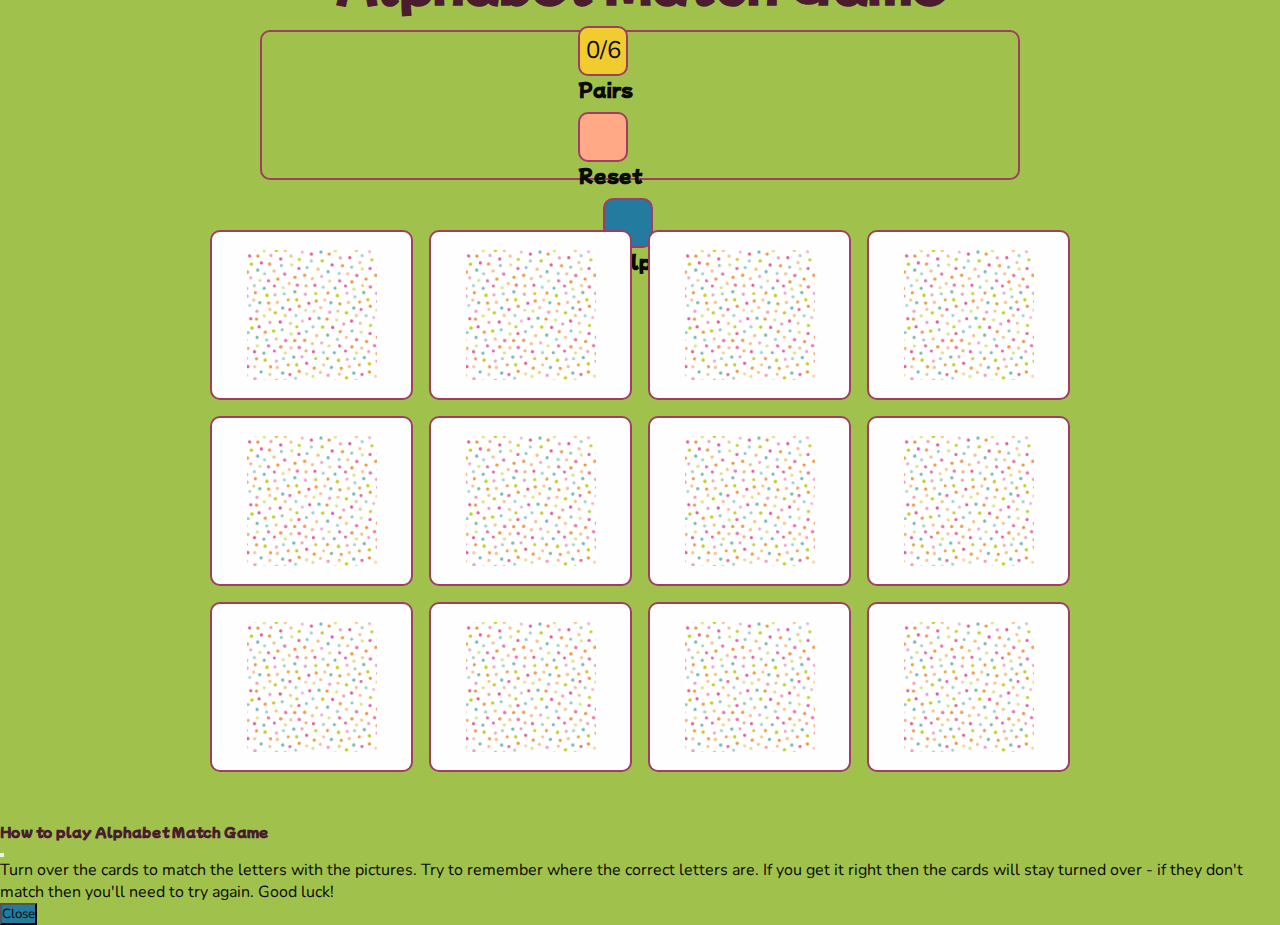
<file: index.html>
<!DOCTYPE html>
<html lang="en">
<head>
    <meta charset="UTF-8">
    <meta http-equiv="X-UA-Compatible" content="IE=edge">
    <meta name="viewport" content="width=device-width, initial-scale=1.0">
    <link href="https://cdn.jsdelivr.net/npm/bootstrap@5.1.3/dist/css/bootstrap.min.css" rel="stylesheet" integrity="sha384-1BmE4kWBq78iYhFldvKuhfTAU6auU8tT94WrHftjDbrCEXSU1oBoqyl2QvZ6jIW3" crossorigin="anonymous">

    <!-- font awesome and google fonts -->
    <link rel="stylesheet" href="https://use.fontawesome.com/releases/v5.15.4/css/all.css" integrity="sha384-DyZ88mC6Up2uqS4h/KRgHuoeGwBcD4Ng9SiP4dIRy0EXTlnuz47vAwmeGwVChigm" crossorigin="anonymous">
    <link rel="preconnect" href="https://fonts.googleapis.com">
    <link rel="preconnect" href="https://fonts.gstatic.com" crossorigin>
    <link href="https://fonts.googleapis.com/css2?family=Mochiy+Pop+One&family=Mochiy+Pop+P+One&family=Nunito:ital,wght@0,200;0,300;0,400;0,500;0,600;0,700;0,800;0,900;1,200;1,300;1,400;1,500;1,600;1,700;1,800;1,900&display=swap" rel="stylesheet">

    <link rel="stylesheet" href="assets/css/style.css">
    <title>Alphabet Match Game</title>
</head>
<body>
    
    <!-- Control Area-->
    <!-- Button code from Bootstrap components-->
    <!-- Control area inspired by YouTube tutorial video (https://www.youtube.com/watch?v=7JbBr9q4UF8) heavily modified and added to --> 
  
    <div class="control-area">
        <div class="container-fluid"></div>
        <h1 class="head1">Alphabet Match Game</h1>
            <div class="row" style="flex-direction: row;">
                
                <div class="" style="width: 125px;">
                    <div class="score"><span>0</span>/6</div>
                    <h2 class="head2">Pairs</h2>
                </div>
                
                <div class="" style="width: 125px;">
                    <button type="button" class="score btn btn-play"><a class="button" href="index.html"><i class="far fa-play-circle"></i></a></button>
                    <h2 class="head2">Reset</h2>
                </div>

                <div class="help-page" style="width: 125px;">
                    <button type="button" class="score btn btn-help" data-bs-toggle="modal" data-bs-target="#helpModal"><i class="fas fa-question"></i></button>
                    <h2 class="head2">Help</h2>
                </div>
            </div>
        </div>
    <!-- /.Control Area-->


    <!-- 12 Card Game Area, 6 pairs in 3 rows of 4 cards -->
    <!--Card set up inspired by YouTube tutorial video (https://www.youtube.com/watch?v=7JbBr9q4UF8) heavily modified and added to --> 
  
    <div class="card-area">
        <div class="container">
        <!-- Card Row 1 -->
            <!-- First Card Set -->               
                <div class="cell">
                    <div class="front" data-index="1"><img src="assets/images/Apple.jpg" alt="apple"></div>
                    <div class="back"><img src="assets/images/Wallpaper.jpg" alt=""></div>
                </div>
                <div class="cell">
                    <div class="front" data-index="1"><img src="assets/images/Aa.jpg" alt="Aa"></div>
                    <div class="back"><img src="assets/images/Wallpaper.jpg" alt=""></div>
                </div>
            <!--Second Card Set --> 
                <div class="cell">
                    <div class="front" data-index="2"><img src="assets/images/Banana.jpg" alt="banana"></div>
                    <div class="back"><img src="assets/images/Wallpaper.jpg" alt=""></div>
                </div>
                <div class="cell">
                    <div class="front" data-index="2"><img src="assets/images/Bb.jpg" alt="Bb"></div>
                    <div class="back"><img src="assets/images/Wallpaper.jpg" alt=""></div>
                </div>
        <!-- Card Row 2 -->
            <!-- Third Card Set -->
                <div class="cell">
                    <div class="front" data-index="3"><img src="assets/images/Cat.jpg" alt="Cat"></div>
                    <div class="back"><img src="assets/images/Wallpaper.jpg" alt=""></div>
                </div>
                <div class="cell">
                    <div class="front" data-index="3"><img src="assets/images/Cc.jpg" alt="Cc"></div>
                    <div class="back"><img src="assets/images/Wallpaper.jpg" alt=""></div>
                </div> 
            <!-- Fourth Card Set -->    
                <div class="cell">
                    <div class="front" data-index="4"><img src="assets/images/Dog.jpg" alt="Dog"></div>
                    <div class="back"><img src="assets/images/Wallpaper.jpg" alt=""></div>
                </div>
                <div class="cell">
                    <div class="front" data-index="4"><img src="assets/images/Dd.jpg" alt="Dd"></div>
                    <div class="back"><img src="assets/images/Wallpaper.jpg" alt=""></div>
                </div>
        <!-- Card Row 3 -->
            <!-- Fifth Card Set -->
                <div class="cell">
                    <div class="front" data-index="5"><img src="assets/images/Elephant.jpg" alt="Elephant"></div>
                    <div class="back"><img src="assets/images/Wallpaper.jpg" alt=""></div>
                </div>
                <div class="cell">
                    <div class="front" data-index="5"><img src="assets/images/Ee.jpg" alt="Ee"></div>
                    <div class="back"><img src="assets/images/Wallpaper.jpg" alt=""></div>
                </div>
            <!-- Sixth Card Set -->   
                <div class="cell">
                    <div class="front" data-index="6"><img src="assets/images/Frog.jpg" alt="Frog"></div>
                    <div class="back"><img src="assets/images/Wallpaper.jpg" alt=""></div>
                </div>
                <div class="cell">
                    <div class="front" data-index="6"><img src="assets/images/Ff.jpg" alt="Ff"></div>
                    <div class="back"><img src="assets/images/Wallpaper.jpg" alt=""></div>
                </div>
        </div>
    </div>
    <!-- /.12 Card Game Area -->



    <!-- Complete Game Modal -->
    <!-- Inspired by Now Code This tutorial (https://nowcodethis.com/projects/) modified to suit --> 
      
    <div id="winModal" class="winModal">
        <div class="winModal-content">
            <span class="closeButton">&times;</span>
            <h2>Yay!!</h2>
            <p>Great job - you matched them all.  Why don't you play again?</p>
        </div>
    </div>

    <!-- /.Complete Game Modal -->



    <!-- Help Modal -->
    <!-- Modal based on Bootstrap component modified to suit purpose-->
    <div class="modal fade" id="helpModal" tabindex="-1" aria-labelledby="exampleModalLabel" aria-hidden="true">
    <div class="modal-dialog">
      <div class="modal-content">
        <div class="modal-header">
          <h5 class="modal-title" id="exampleModalLabel">How to play Alphabet Match Game</h5>
          <button type="button" class="btn-close" data-bs-dismiss="modal" aria-label="Close"></button>
        </div>
        <div class="modal-body">
            Turn over the cards to match the letters with the pictures.  Try to remember where the correct letters are.  If you get it right then the cards will stay turned over - if they don't match then you'll need to try again.  Good luck!
        </div>
        <div class="modal-footer">
          <button type="button" class="btn-secondary" data-bs-dismiss="modal">Close</button>
        </div>
      </div>
    </div>
    </div>
    <!-- /.Help Modal -->

    <script src="assets/js/script.js"></script>
    <script src="https://cdn.jsdelivr.net/npm/bootstrap@5.1.3/dist/js/bootstrap.bundle.min.js" integrity="sha384-ka7Sk0Gln4gmtz2MlQnikT1wXgYsOg+OMhuP+IlRH9sENBO0LRn5q+8nbTov4+1p" crossorigin="anonymous"></script>
</body>
</html>
</file>
<file: assets/css/style.css>
/* -----------------------------------General styling */
* {
    padding: 0;
    margin: 0;
    box-sizing: border-box;
  }
  body {
    background-color: #A0C24D;
  }
  
  /* -----------------------------------Control area */
  .control-area {
    max-width: 500px;
    border: 2px solid #a13d63;
    border-radius: 10px;
    margin: auto;
    height: 150px;
    display: flex;
    justify-content: center;
    align-items: center;
    flex-direction: column;
    margin-top: 30px;
    font-family: "Mochiy Pop One", sans-serif;
    font-size:x-large;
    color: #0a0903;
  }

  .head1 {
    padding-top: 10px;
    color: #4a1c2e;
  }
  
  .score {
    margin-top: 10px;
    height: 50px;
    width: 50px;
    border: 2px solid #a13d63;
    border-radius: 10px;
    justify-content: center;
    padding: 6px;
    align-items: center;
    font-family: "Nunito", sans-serif;
    color: #0a0903;
    background-color: rgb(240, 204, 46);
  }

  .head2 {
    font-size: large;
    width: 125px;
  }
 
  .btn {
    margin-top: 10px;
    height: 50px;
    width: 50px;
    color: #0a0903;
  }

  .btn i {
    color: #0a0903;
  }

  .btn-play {
    background-color: #ffa987;
  }

  .btn-help {
    background-color: #247ba0;
  }

  .help-page {
    padding-left: 25px;
  }

  .btn-secondary {
    background-color: #247ba0;
    font-family: "Nunito", sans-serif;
    color: #0a0903;
  }

  /* -----------------------------------Help modal */
  .modal-title {
    color: #4a1c2e;
    font-family: "Mochiy Pop One", sans-serif;
  }

  .modal-body {
    font-family: "Nunito", sans-serif;
    color: #0a0903;
  }
  
  /* -----------------------------------Game area */
  .container {
    max-width: 960px;
    display: grid;
    grid-template-columns: repeat(3, auto);
    gap: 1rem;
    margin: auto;
    padding: 50px;
  }
  
  .cell div {
    height: 130px;
    border-radius: 10px;
  }
  
  .cell {
    position: relative;
    cursor: pointer;
  }
  
  .front {
    position: absolute;
    height: 100%;
    width: 100%;
    display: flex;
    justify-content: center;
    align-items: center;
    border: 2px solid #a13d63;
    background-color: #fdfefd;
    transform: rotateY(90deg);
  }
  
  .back {
    height: 100%;
    width: 100%;
    display: flex;
    justify-content: center;
    align-items: center;
    border: 2px solid #a13d63;
    background-color: #fdfefd;
  }
  
  img {
    object-fit: contain;
    height: 130px;
    max-width: 130px;
  }
  
  /* -----------------------------------JavaScript */
  .flip {
    transform: rotateY(0deg);
  }
  .match {
    transform: rotateY(0deg);
  }
  
  .show {
    transform: rotateY(0deg);
  }

  /* -----------------------------------Win modal */
  .winModal {
    display: none;
    position: fixed;
    z-index: 1;
    left: 0;
    top: 0;
    height: 100%;
    width: 100%;
    overflow: auto;
    background-color: #0a0903;
  }
  
  .winModal-content {
    text-align: center;
    background-color: #fdfefd;
    margin: 15% auto;
    padding: 20px;
    width: 40%;
    border: 5px dashed #94ade5;
    font-family: "Nunito", sans-serif;
  }
  
  .closeButton {
    color: #A0C24D;
    float: right;
    font-size: 30px;
  }
  
  .closeButton:hover,
  .closeButton:focus {
    color: #A0C24D;
    text-decoration: none;
    cursor: pointer;
  }
  
  /* -----------------------------------Responsiveness */
  @media screen and (min-width: 770px) {
    .control-area {
      max-width: 760px;
    }
  
    .container {
      grid-template-columns: repeat(4, auto);
    }
  
    .cell div {
      height: 170px;
    }
  }
</file>
